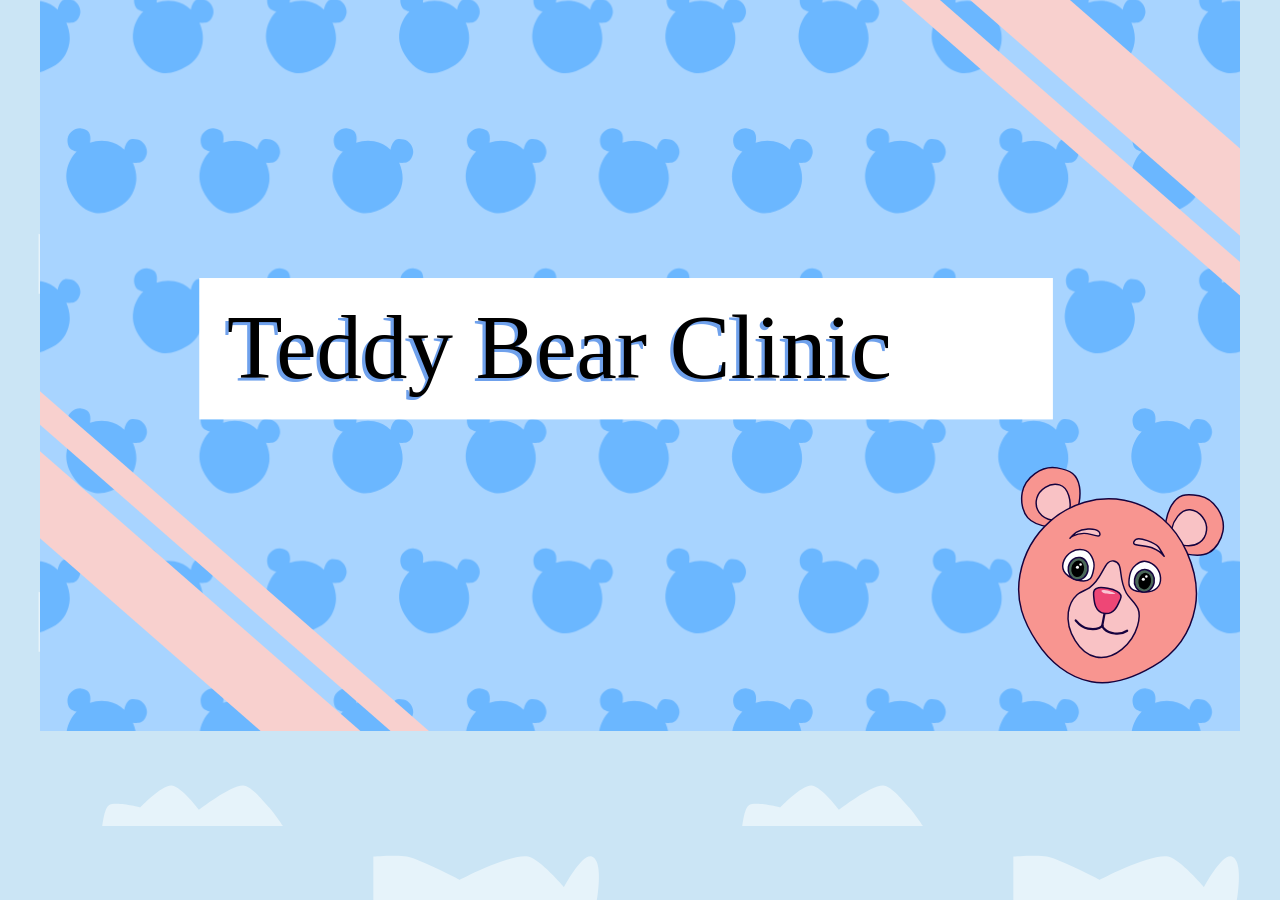
<file: www/index.html>
<!DOCTYPE html>
<html lang="en" dir="ltr">

<head>
  <script src="https://code.jquery.com/jquery-3.4.1.js" integrity="sha256-WpOohJOqMqqyKL9FccASB9O0KwACQJpFTUBLTYOVvVU="
    crossorigin="anonymous"></script>
  <link rel="stylesheet" href="css/style.css">
  <link rel="stylesheet" href="css/bubble.css">
  <link rel="preconnect" href="https://fonts.gstatic.com">
  <link href="https://fonts.googleapis.com/css2?family=Kiwi+Maru:wght@300&display=swap" rel="stylesheet">
  <link rel="preconnect" href="https://fonts.gstatic.com">
  <link href="https://fonts.googleapis.com/css2?family=Baloo+2&display=swap" rel="stylesheet">
  <script src="js/ModalDialog.js" charset="utf-8"></script>
  <script src="js/Target.js" charset="utf-8"></script>
  <script src="js/Animate.js" charset="utf-8"></script>
  <script src="js/blur.js" type="text/javascript"></script>
  <script src="js/Scene.js" type="text/javascript"></script>
  <script src="js/audio.js" charset="utf-8"></script>
  <script src="js/Game.js" charset="utf-8"></script>
  <script src="js/script.js" charset="utf-8"></script>
  <script src="js/resize.js" type="text/javascript"></script>
  <script src="js/splash.js" type="text/javascript"></script>
  <script src="js/cubbyTemplate.js" type="text/javascript"></script>
  <meta charset="utf-8">
  <audio id="soundEffect">
    <source src="">
    </source>
  </audio>
  <audio id="bubbleSpeech"> <!--TODO: change back -->
    <source src="">
    </source>
  </audio>
  <title></title>
</head>

<body>
  <div id="screen">
    <div id="KristiIntro"><img class="splash" src="img/splash_Page.png">
      <div id="splashBubble" class="title_bubble"> Hi there! Welcome to the Teddy Bear Clinic Game. My name is Kristi Bear and I’m
        excited to tell you how to play the game with me. This game was created to help parents talk with their children
        about ways to stay safe and injury free. In the game, you will look for safe and unsafe activities in the cars.
        When you click on something safe or unsafe, I will share an important safety message. Please make sure your
        sound is turned up so you can hear all the sound effects and safety messages. When you are ready to start
        searching, look in the front seat of the car first. After you find everything in the front seat, you can look in
        the back seat for more things. There is a counter in the top left corner to let you know how many more items you
        can find. Once you find them all, we will take you to the next page. When you finish the game, you can enter
        your name and your school’s name for a special safety award. Ready to get started? Let’s go! Click anywhere on
        the page to start the game.


      </div>

    </div>
    <img src="img/Title_Screen.svg" id="first_splash" style="position: absolute; left: 0px; top: 0px;">
    <!-- </div>
  <a id="googleDrive" href="https://drive.google.com/drive/folders/179VtylW9GPsNOLLQ3_QG7q5bRsSgBKHm?usp=sharing"> Link
    to Google Drive </a> -->

</body>


</html>
</file>
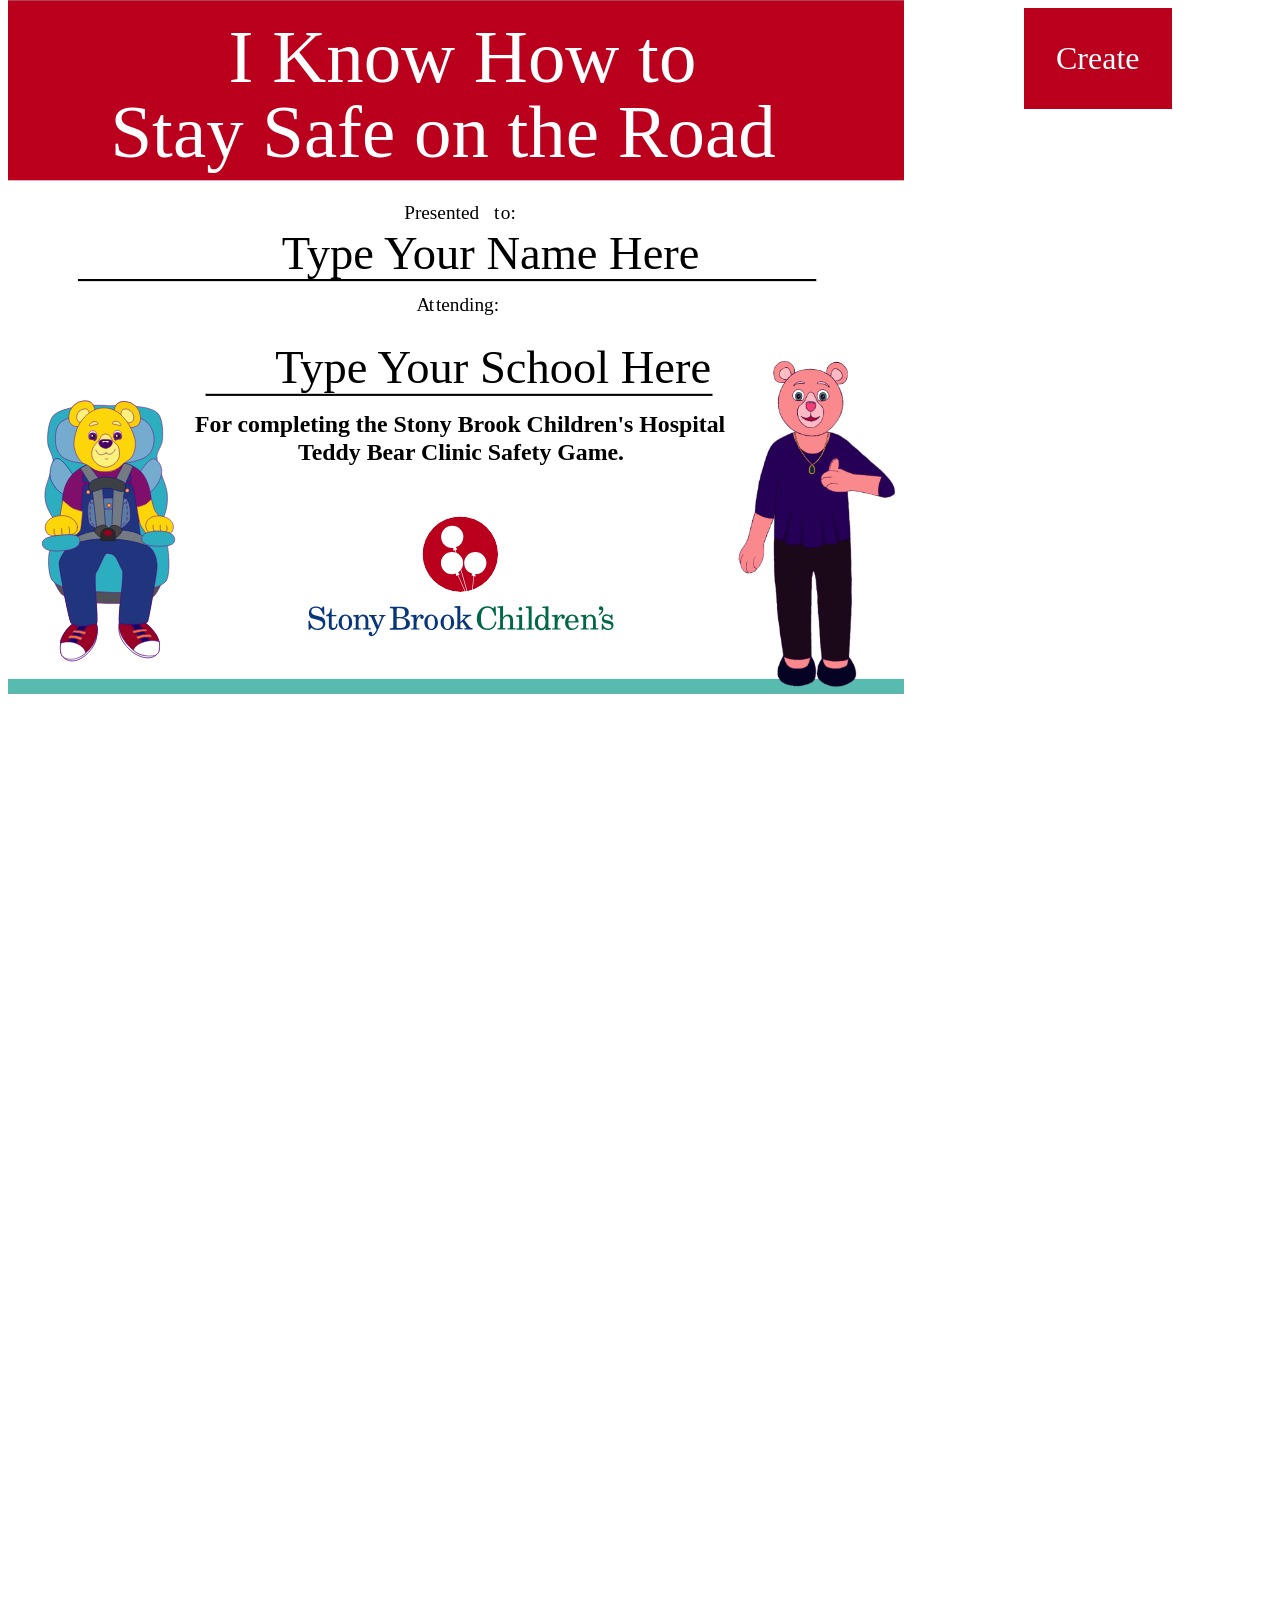
<file: www/certificate/index.html>
<!DOCTYPE html>
<html>

<head>
    <script src="//code.jquery.com/jquery-1.11.0.js"></script>
    <script src="script.js"></script>
    <link rel="stylesheet" href="style.css">

</head>

<body>

    <div id="makerHolder">
        <div id="buttonCreate" > Create</div>
    </div>
    <div id="badgeHolder">
    </div>
    <div id="linkHolder"></div>
    <canvas id="canvas" stye="display:none;" width=2532 height=1845></canvas>

</body>

</html>
</file>
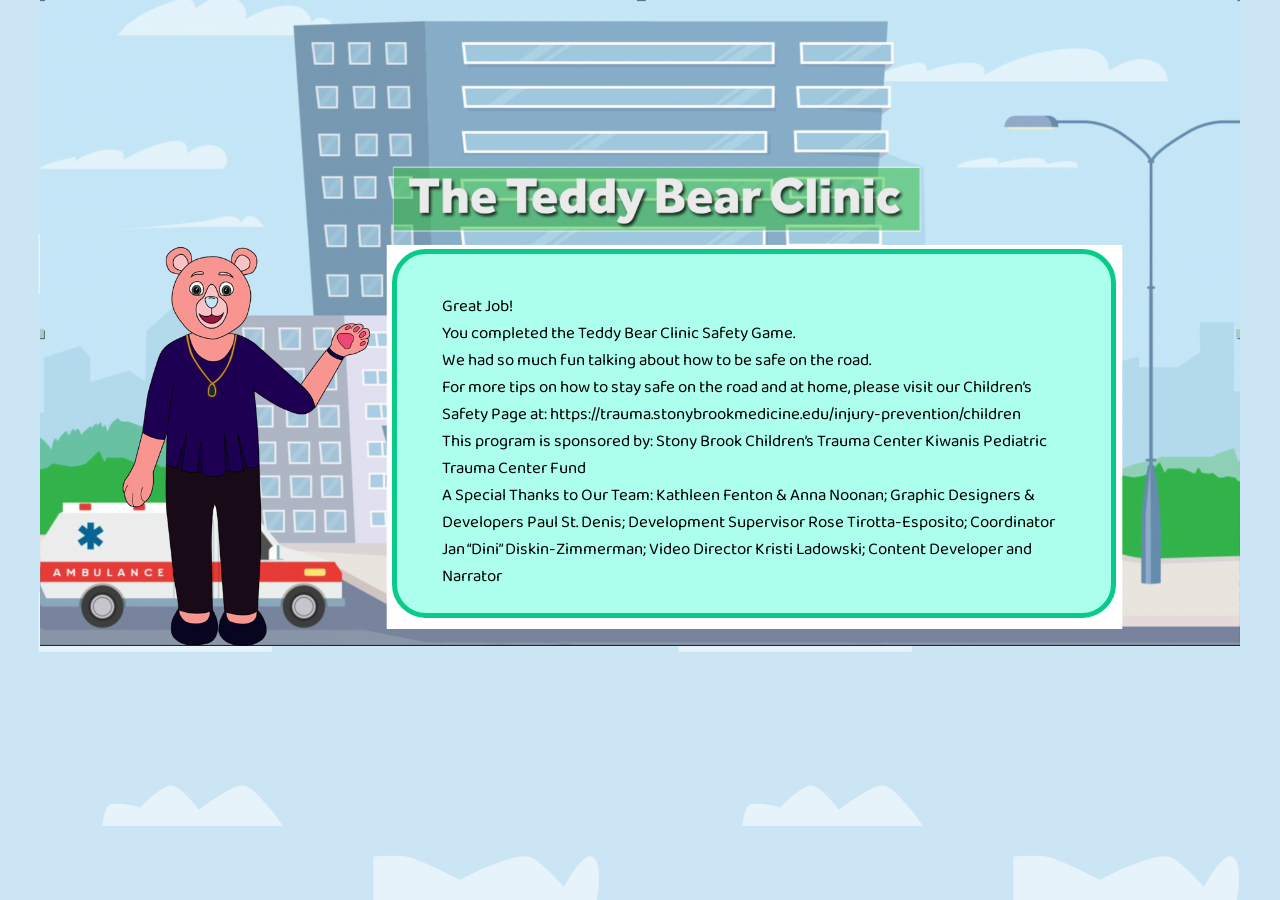
<file: www/credits.html>
<!DOCTYPE html>
<html lang="en" dir="ltr">

<head>
    <script src="https://code.jquery.com/jquery-3.4.1.js" integrity="sha256-WpOohJOqMqqyKL9FccASB9O0KwACQJpFTUBLTYOVvVU=" crossorigin="anonymous"></script>
    <link rel="stylesheet" href="css/style.css">
    <link rel="stylesheet" href="css/bubble.css">
    <link rel="preconnect" href="https://fonts.gstatic.com">
    <link href="https://fonts.googleapis.com/css2?family=Kiwi+Maru:wght@300&display=swap" rel="stylesheet">
    <link rel="preconnect" href="https://fonts.gstatic.com">
    <link href="https://fonts.googleapis.com/css2?family=Baloo+2&display=swap" rel="stylesheet">
    <script src="js/resize.js" type="text/javascript"></script>
    <meta charset="utf-8">

    <title>Teddy Bear Clinic</title>

</head>

<body>
    <div id="screen">
        <img class="splash" src="img/splash_Page.png">
        <div id="splashBubble"> Great Job! <br>
          You completed the Teddy Bear Clinic Safety Game.  
          <br>
          We had so much fun talking about how to be safe on the road.   
          <br>
          For more tips on how to stay safe on the road and at home, please visit our Children’s Safety Page at: https://trauma.stonybrookmedicine.edu/injury-prevention/children
          <br>
          This program is sponsored by:
          Stony Brook Children’s Trauma Center
          Kiwanis Pediatric Trauma Center Fund
          <br>
          A Special Thanks to Our Team:
          Kathleen Fenton & Anna Noonan; Graphic Designers & Developers
          Paul St. Denis; Development Supervisor
          Rose Tirotta-Esposito; Coordinator
          Jan “Dini” Diskin-Zimmerman; Video Director
          Kristi Ladowski; Content Developer and Narrator 
          </div>
    </div>

</body>
<script>
    $("body").on("click", () => window.location = "./")
</script>

</html>
</file>
<file: www/css/style.css>
body {
    -webkit-touch-callout: none;
    -webkit-user-select: none;
    -moz-user-select: none;
    -ms-user-select: none;
    user-select: none;
    background-image: url(../img/Background.svg);
    background-size: 50%;
    background-color: #CBE5F5;
}
#KristiIntro{
    display: none;   
}
.splash {
    width: 100%;
}

#splash{
    display: none;
}

#splashBubble {
    position: absolute;
    width: 52%;
    height: 30.5%;
    top: 27.65%;
    left: 29.35%;
    border-radius: 3rem;
    border-color: rgb(8, 203, 138);
    background-color: rgb(172, 255, 236);
    border-width: .5rem;
    border-style: solid;
}

#speakerIcon {
    position: absolute;
    top: 2%;
    width: 5%;
    left: 94%;
}

#googleDrive {
    position: absolute;
    top: 80%;
    font-size: 2rem;
}

#screen {
    position: absolute;
}

#roomSVG>svg {
    border-radius: 3rem;
    border-width: .5rem;
    border-style: solid;
    border-color: green;
}

#roomSVG {
    position: relative;
    width: 90%;
    left: 5%;
    top: 5%;
    height: 40%;
  
}

#helpButton {
    position: absolute;
    padding: .5rem;
    font-family: "Lucida Sans", sans-serif;
    font-size: 2em;
    border-radius: 100%;
    border: solid .3rem #666666;
    background-color: #fff;
    float: left;
    z-index: 1;
    text-align: center;
    left: 20.5%;
    bottom: 84%;
    transition: background-color 0.5s ease;
}

#helpButton:hover #help {
    display: block;
}

#helpButton:hover {
    color: #DBFF33
}

#speakerIcon {
    float: left;
    background-image: url(../img/resources/soundon_white.svg);
    width: 4rem;
    height: 4rem;
    margin-top: 1rem;
}

#help {
    display: none;
    width: 35%;
    height: auto;
    background-color: #555;
    color: #fff;
    text-align: left;
    border-radius: .6rem;
    padding: .8rem 1rem;
    position: absolute;
    z-index: 130;
    margin-left: -3em;
    left: 10%;
    bottom: -10%;
    transition: background-color 0.5s ease;
}

#help {
    font-size: 2rem;
}

#leftBubble.finalCreditsParent {
    display: flex;
    justify-content: center;
    height: 50rem;
}

#thoughtBubble.finalCreditsBubble {
    width: 40%;
}

#treasureChest {
    position: absolute;
    background-color: #331a00;
    width: 80%;
    height: 40%;
    padding: 0 10%;
    margin: auto;
    display: none;
    z-index: 0;
    /* border-style: solid;
  border-width: .5em 7em;
  border-color: #663300; */
}

ul {
    padding: 1rem;
    margin: 1rem;
}

#cubbyBox {
    background-color: white;
}

.cubbyCopy {
    margin: auto;
    height: 80%;
    width: 100%;
    border: .2rem solid black;
    background-color: #663500;
    transition: background-color 0.5s ease;
}

.cubbyCopy:hover {
    background-color: #b0916b;
}

#cubbyHint {
    display: none;
    position: absolute;
    text-align: center;
    font-family: " Verdana", sans-serif;
    font-size: 1.5rem;
    padding: 1.5rem;
    width: auto;
    background-color: #f5f5a9;
    color: #2b2b2b;
    z-index: 1;
    bottom: -98%;
    border-radius: 10%;
}

#triggersLeft {
    position: absolute;
    top: 1.25rem;
    left: 2.2rem;
    font-family: "Verdana", sans-serif;
    font-size: 2em;
    color: white;
    padding: 1rem;
    background-color: green;
    border-radius: .5rem;
    border-color: white;
}

svg .highlightPart {
    animation: pulsate 2s infinite;
    stroke: rgb(255, 0, 0);
    stroke-width: 1%;
}

@keyframes pulsate {
    0% {
        opacity: 1
    }
    50% {
        opacity: 0
    }
    100% {
        opacity: 1
    }
}

@-webkit-keyframes fadeIn {
    from {
        opacity: 0;
    }
    to {
        opacity: 1;
    }
}

@-webkit-keyframes transform {
    from {
        transform: scale(0);
    }
    to {
        transform: scale(1);
    }
}


/* Font Styling for frontYard */

#credits .style1 {
    font-family: " Verdana", sans-serif;
    font-size: 2.5rem;
    font-weight: bold;
}

#credits .style2 {
    font-family: " Verdana", sans-serif;
    font-size: 3rem;
}

#credits .style3 {
    font-family: " Verdana", sans-serif;
    font-size: 1.8rem;
    font-weight: bold;
}

#credits .style4 {
    font-family: " Verdana", sans-serif;
    font-size: 1.4rem;
    font-style: italic;
}

#credits .style5 {
    font-family: " Verdana", sans-serif;
    font-size: 1.2rem;
    font-style: italic;
    color: #036187
}

#credits .style6 {
    font-family: " Verdana", sans-serif;
    font-size: 2.3rem;
    font-weight: bold;
}

#credits .style7 {
    font-family: " Verdana", sans-serif;
    font-size: 2rem;
}

#credits .style8 {
    font-family: " Verdana", sans-serif;
    font-size: 1.8rem;
}

#credits .style9 {
    font-family: " Verdana", sans-serif;
    font-size: 1.2rem;
}


/*end of font styling for frontYard */


/*styling of logos in credits*/

.SBlogos {
    width: 20rem;
}

.creditimages {
    width: 10rem;
}


/* Credits Animations Controls and Positioning */

#creators {
    opacity: 0;
    text-align: center;
    top: 10%;
    animation: fadeIn, fadeOut;
    animation-duration: 2s, 2s;
    animation-iteration-count: 1, 1;
    animation-delay: 0s, 4s;
    animation-fill-mode: forwards, forwards;
}

#developers {
    opacity: 0;
    text-align: center;
    top: -50%;
    animation: fadeIn, fadeOut;
    animation-duration: 2s, 2s;
    animation-iteration-count: 1, 1;
    animation-delay: 6s, 10s;
    animation-fill-mode: forwards, forwards;
}

#technicaldesign {
    position: relative;
    top: -145%;
    opacity: 0;
    text-align: center;
    animation: fadeIn, fadeOut;
    animation-duration: 2s, 1s;
    animation-iteration-count: 1, 1;
    animation-delay: 12s, 17s;
    animation-fill-mode: forwards, forwards;
}

#contentreview {
    opacity: 0;
    text-align: center;
    animation: fadeIn, fadeOut;
    animation-duration: 2s, 2s;
    animation-iteration-count: 1, 1;
    animation-delay: 18s, 22s;
    animation-fill-mode: forwards, forwards;
    top: 0%;
}

#sources {
    transform: scale(0);
    opacity: 0;
    text-align: center;
    animation: fadeIn, transform;
    top: 0;
    animation-duration: 2s;
    animation-iteration-count: 1;
    animation-delay: 24s;
    animation-fill-mode: forwards;
}

#creators,
#developers {
    position: relative;
}

#sources,
#contentreview {
    position: absolute;
}

#credits {
    position: relative;
    overflow: hidden;
}


/* Animations used in the Credits */

@keyframes fadeOut {
    from {
        opacity: 1;
    }
    to {
        opacity: 0;
    }
}

@keyframes fadeIn {
    from {
        /* transform: scale(0); */
        opacity: 0;
    }
    to {
        /* transform: scale(1); */
        opacity: 1;
    }
}

@keyframes transform {
    from {
        transform: scale(0);
    }
    to {
        transform: scale(1);
    }
    /*
    90% {
        opacity:1;

    }
  100% {
        opacity:0;

    } */
}

@keyframes crawl {
    0% {
        top: 0%
    }
    100% {
        top: -100%
    }
}

#start {
    position: absolute;
    justify-content: center;
    width: 30%;
    height: 8%;
    left: 5%;
    background-color: white;
    border-radius: 2rem;
    padding-top: 2%;
    border: .1rem solid #6699ff;
}

#start:hover {
    background-color: #94d9dc;
}

#buttonText {
    color: #6699ff;
    text-decoration: none;
}

#buttonText:hover {
    color: white;
    text-decoration: none;
}

#welcomeBody {
    background-image: url('../img/TileAsthma_1INCH.png');
    background-repeat: repeat;
    background-color: #94d9dc;
}

#welcomescreen {
    margin: 5rem;
    border-radius: 10rem;
    background-color: white;
    position: absolute;
    height: 80%;
    width: 90%;
}

#welcomescreen img {
    display: block;
    margin-left: auto;
    margin-right: auto;
    padding-top: 10%;
    width: 100%;
}

#welcomeTitle {
    font-family: Verdana;
    font-size: 4rem;
    text-align: center;
    margin: 3rem 1rem 1rem 1rem;
}

#descriptionBox {
    display: flex;
    justify-content: center;
    padding: 2rem;
}

#welcomeDescription {
    font-family: Verdana;
    font-size: 2.2rem;
    text-align: center;
    margin: 2rem 0rem 2rem 1rem;
    width: 40%;
}

#Dollhouse {
    width: 60%;
}
</file>
<file: www/css/bubble.css>
#bubbleContent,
#splashBubble, #Heading {
    border-width: .5rem;
    padding: 3.5rem 4rem 4rem 4rem;
    margin-right: 30%;
    font-family: 'Baloo 2';
    font-size: 1.5rem;
    position: absolute;
}
.title_bubble{
    padding: 2rem 4rem 4rem 4rem!important;
    margin-bottom: 5%!important;
    height: 33%!important;
}

#Heading{
    font-size: 2rem;
    top: -2%;
    left: -2%;
    width: 60%;
}

#bubbleContent {
    top: 10%;
    left: -2%;
    width: 60%;
}

.background2 {
    fill: #5FFFEF;
}

.background2Border {
    fill: #05D0E0;
}

.background1 {
    fill: #FD8559;
}

.background1Border {
    fill: #FF3F12;
}

.backgroundGood {
    fill: #45d431;
}

.backgroundGoodBorder {
    fill: #58a12d;
}

.st_bear_2 {
    fill: none;
}

.st_bear_3 {
    fill: #15023E;
}

.st_bear_4 {
    font-family: 'Baloo 2';
}

.st_bear_5 {
    font-size: 54.9013px;
}

.st_bear_6 {
    font-size: 38.7538px;
}

.st_bear_7 {
    fill: #F89590;
    stroke: #15023E;
    stroke-width: 2;
    stroke-miterlimit: 10;
}

.st_bear_8 {
    fill: #F89590;
    stroke: #15023E;
    stroke-width: 2;
    stroke-miterlimit: 10;
}

.st_bear_9 {
    fill: #F9C2C5;
    stroke: #15023E;
    stroke-width: 2;
    stroke-miterlimit: 10;
}

.st_bear_10 {
    fill: #F9C2C5;
    stroke: #15023E;
    stroke-width: 2;
    stroke-linejoin: round;
    stroke-miterlimit: 10;
}

.st_bear_11 {
    fill: #EE4776;
    stroke: #15023E;
    stroke-width: 2;
    stroke-miterlimit: 10;
}

.st_bear_12 {
    opacity: 0.68;
    fill: #FFFFFF;
    enable-background: new;
}

.st_bear_13 {
    fill: none;
    stroke: #15023E;
    stroke-width: 2;
    stroke-miterlimit: 10;
}

.st_bear_14 {
    fill: #9C153F;
    stroke: #15023E;
    stroke-width: 2;
    stroke-linejoin: round;
    stroke-miterlimit: 10;
}

.st_bear_15 {
    fill: #FFFFFF;
    stroke: #15023E;
    stroke-width: 2;
    stroke-linejoin: round;
    stroke-miterlimit: 10;
}

.st_bear_16 {
    fill: #4B6859;
    stroke: #15023E;
    stroke-width: 2;
    stroke-linejoin: round;
    stroke-miterlimit: 10.0001;
}

.st_bear_17 {
    fill: #FFFFFF;
}

.st_bear_18 {
    fill: #FFFFFF;
    stroke: #15023E;
    stroke-width: 2;
    stroke-miterlimit: 10;
}

.st_bear_19 {
    fill: #4B6859;
    stroke: #15023E;
    stroke-width: 2;
    stroke-miterlimit: 10.0001;
}

.st_bear_20 {}

.st_bear_21 {
    display: inline;
    fill: none;
    stroke: #15023E;
    stroke-width: 3;
    stroke-miterlimit: 10;
}

.st_bear_22 {
    display: inline;
    fill: none;
    stroke: #15023E;
    stroke-width: 3;
    stroke-linecap: round;
    stroke-miterlimit: 10;
}

.st_bear_23 {
    display: inline;
}

.st_bear_26 {
    display: inline;
    fill: none;
}

.st_bear_27 {
    display: inline;
    fill: #15023E;
}

.st_bear_28 {
    display: inline;
    fill: #F89590;
    stroke: #15023E;
    stroke-width: 2;
    stroke-miterlimit: 10;
}

.st_bear_29 {
    fill: #9C153F;
    stroke: #15023E;
    stroke-width: 2;
    stroke-linejoin: round;
    stroke-miterlimit: 10;
}

.st_bear_30 {
    fill: none;
    stroke: #15023E;
    stroke-width: 2;
    stroke-linecap: round;
    stroke-miterlimit: 10;
}

#Bubbles {
    display: flex;
    flex-direction: row;
}

@keyframes thoughtPopAnimationKey {
    0% {
        transform: scale(0.0);
    }
    100% {
        transform: scale(1.0);
    }
}

.thoughtPopAnimation {
    animation-name: thoughtPopAnimationKey;
    animation-duration: 1s;
    animation-iteration-count: 1;
    animation-direction: normal;
    animation-timing-function: ease-out;
    animation-fill-mode: forwards;
    animation-delay: 0s;
}

#thoughtBubble {
    top: 40%;
    left: 30%;
    position: absolute;
    width: 55%;
    /* border-radius: 1rem; */
    padding: 0.5rem;
    overflow: hidden;
    color: black;
    /* background-color: rgba(99, 172, 227, 0.59); */
    position: absolute;
}


/* Inside the Dark Blue Header */

#thoughtHeader {
    font-family: " Verdana", sans-serif;
    font-size: 2em;
    color: white;
    padding-left: 1rem;
    width: 100%;
    background-color: rgba(18, 18, 84, 1);
    margin: 0;
    position: relative;
    display: flex;
    justify-content: space-between;
    /* align-content:space */
    align-items: center;
    height: 5rem;
}

#thoughtHeaderText {
    color: white;
    padding-left: 1rem;
}

#AudioButton {
    float: left;
    background-image: url(../img/resources/soundon_white.svg);
    width: 4rem;
    height: 4rem;
    margin-top: 1rem;
}

.audioOff {
    background-image: url(../img/resources/soundoff_white.svg)!important;
}

#close {
    float: right;
    top: 0;
    padding: .5rem;
    background: #f1f1f1;
    font-size: 2rem;
    color: #000000;
    border-radius: 15%;
    margin: 1rem;
}

#close:hover {
    background: #b30000;
}

.ButtonBank {
    flex-direction: row;
    display: block;
    width: 10rem;
    display: inline-block;
}

.secondBubble {
    border-color: #05D0E0!important;
    fill: #5FFFEF!important;
}

#bubbleHeaders {
    width: 30%;
    margin-left: 3%;
    height: 10%;
    padding: 1rem 0 1rem 1rem;
}

#leftBubble {
    border-width: 0rem 0rem 1rem 0rem;
    border-color: rgba(0, 0, 0, 0);
    border-style: solid;
}

#Kristihead {
    width: 10rem;
    position: relative;
    left: 60%;
    top: -5rem;
}

#leftBubble p {
    margin-left: 0.75rem;
}

#leftBubble ul {
    margin-right: 0.75rem;
}

#rightBubble {
    display: none;
    margin-left: 1rem;
}

#rightBubble p {
    margin-left: 0.75rem;
}

.ContentHeaders {
    padding: 0 0 0 1rem;
    color: white;
}

.content {
    margin: 1rem;
    width: 90%;
}
</file>
<file: www/certificate/style.css>
@keyframes create {
        from {
            font-size: 18px;
        }
        to {
            font-size: 21px;
        }
    }
    
    @keyframes out {
        from {
            font-size: 21px;
        }
        to {
            font-size: 18px;
        }
    }
    #line1Input,#line2Input{
        font-size:41px;
        height:48px;
        line-height: 48px; 
        text-align: center;
        border-width:0px;
        border:none;
        font-family: Effra-Light, Effra;
    }

    #line1,#line2{
        font-size:41px;
        height:48px;
        line-height: 48px; 
        text-anchor:middle;
        font-family: Effra-Light, Effra;
     
    }

    .createPressed {
        fill: #d42632 !important;
    }
    
    .createPressedEnd {
        fill: #ba1e29 !important;
    }
    
    .createPressedIn {
        fill: #9e131c !important;
    }
    
    .createHover {
        animation-duration: .6s;
        animation-name: create;
        animation-direction: normal;
        animation-fill-mode: forwards;
    }
    
    .createOut {
        animation-duration: .6s;
        animation-name: out;
        animation-direction: normal;
        animation-fill-mode: forwards;
    }
    
    .createLoading {
        animation-duration: .6s;
        animation-name: create;
        animation-iteration-count: infinite;
        animation-direction: alternate;
    }
    
    #badgeHolder {
        position: absolute;
        top: 0px;
        width: 70%;
        margin:0;
        padding:0;
    }
    
    #createLabel {
        pointer-events: none;
    }
    
    #buttonsSelected {
        display: block;
    }
    
    #button2press,
    #button3press,
    #buttoncreatepress {
        display: none;
    }
    
    #pressButtons g {
        cursor: pointer;
    }
    
    #buttoncreate {
        cursor: pointer;
    }
    
    #congrats {
        cursor: pointer;
    }
    #makerHolder {
        position:absolute;
        left: 80%;
        background-color: #ba001d;
        color: white;
        padding: 2rem;
        font-family: Effra-Medium;
        font-size: 2rem;
    }
    #makerHolder:hover{
        cursor:pointer

    }
</file>
